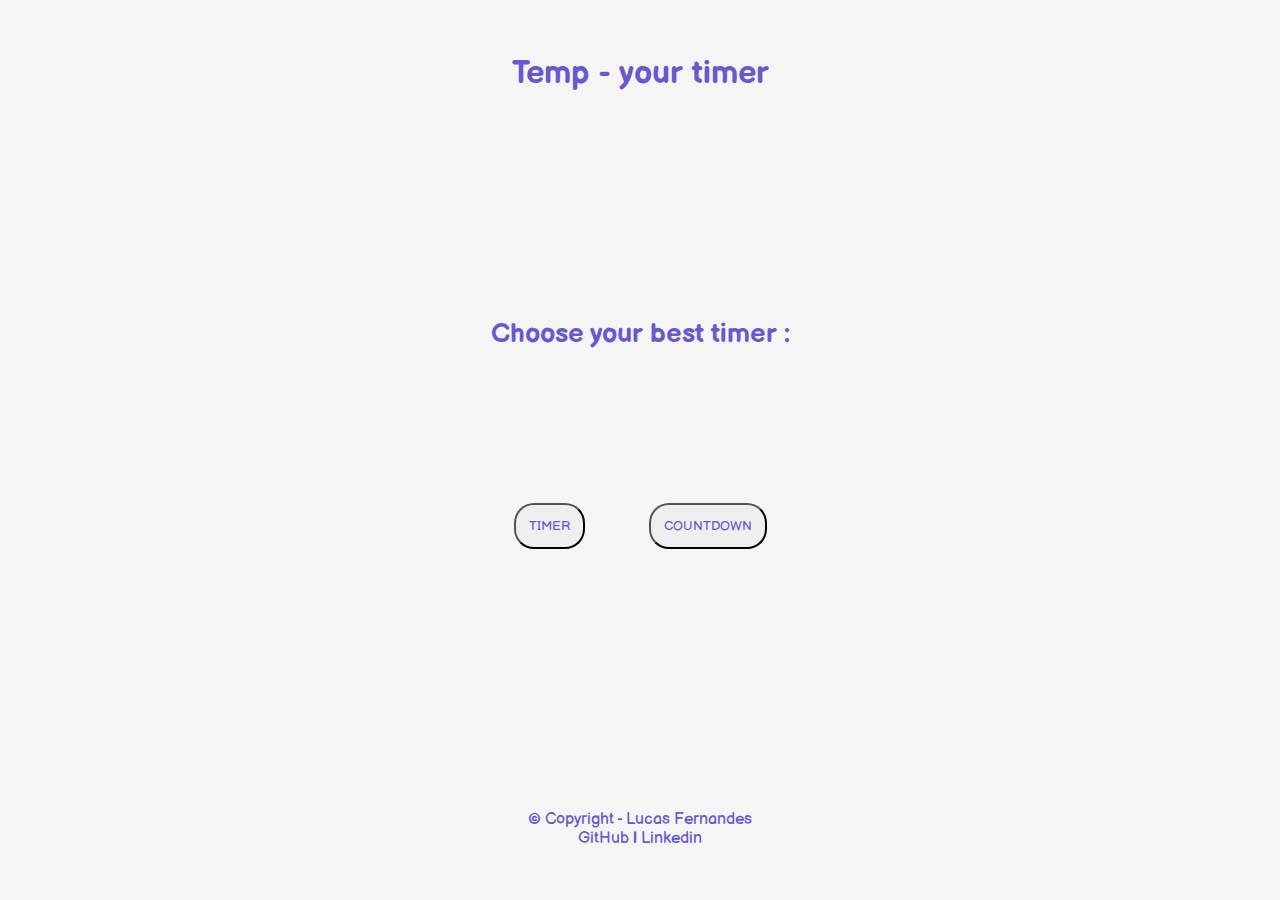
<file: index.html>
<!DOCTYPE html>
<html lang="pt-br">

<head>

  <meta charset="UTF-8">
  <meta name="viewport" content="width=device-width, initial-scale=1.0">

  <link rel="stylesheet" href="style.css">
  <link href="https://fonts.googleapis.com/css2?family=Balsamiq+Sans&display=swap" rel="stylesheet">

  <title>Temp</title>

</head>

<body>
  <div class="container">
    <header>
      <h1>Temp - your timer </h1>
    </header>

    <main>
      <h3>Choose your best timer :</h3>

      <button onclick="window.location.href='/pages/timer.html'">TIMER</button>
        <strong></strong>   
      <button onclick="window.location.href='/pages/countdown.html'">COUNTDOWN</button>

    </main>

    <footer>
      <p>© Copyright - Lucas Fernandes</p>
  
      <a href="https://github.com/lucas-fernandes" target="_blank">GitHub</a>
        <strong>|</strong> 
      <a href="https://www.linkedin.com/in/lucas-fernandes-223a18165/" target="_blank">Linkedin</a>
    </footer>
  </div>
</body>

</html>
</file>
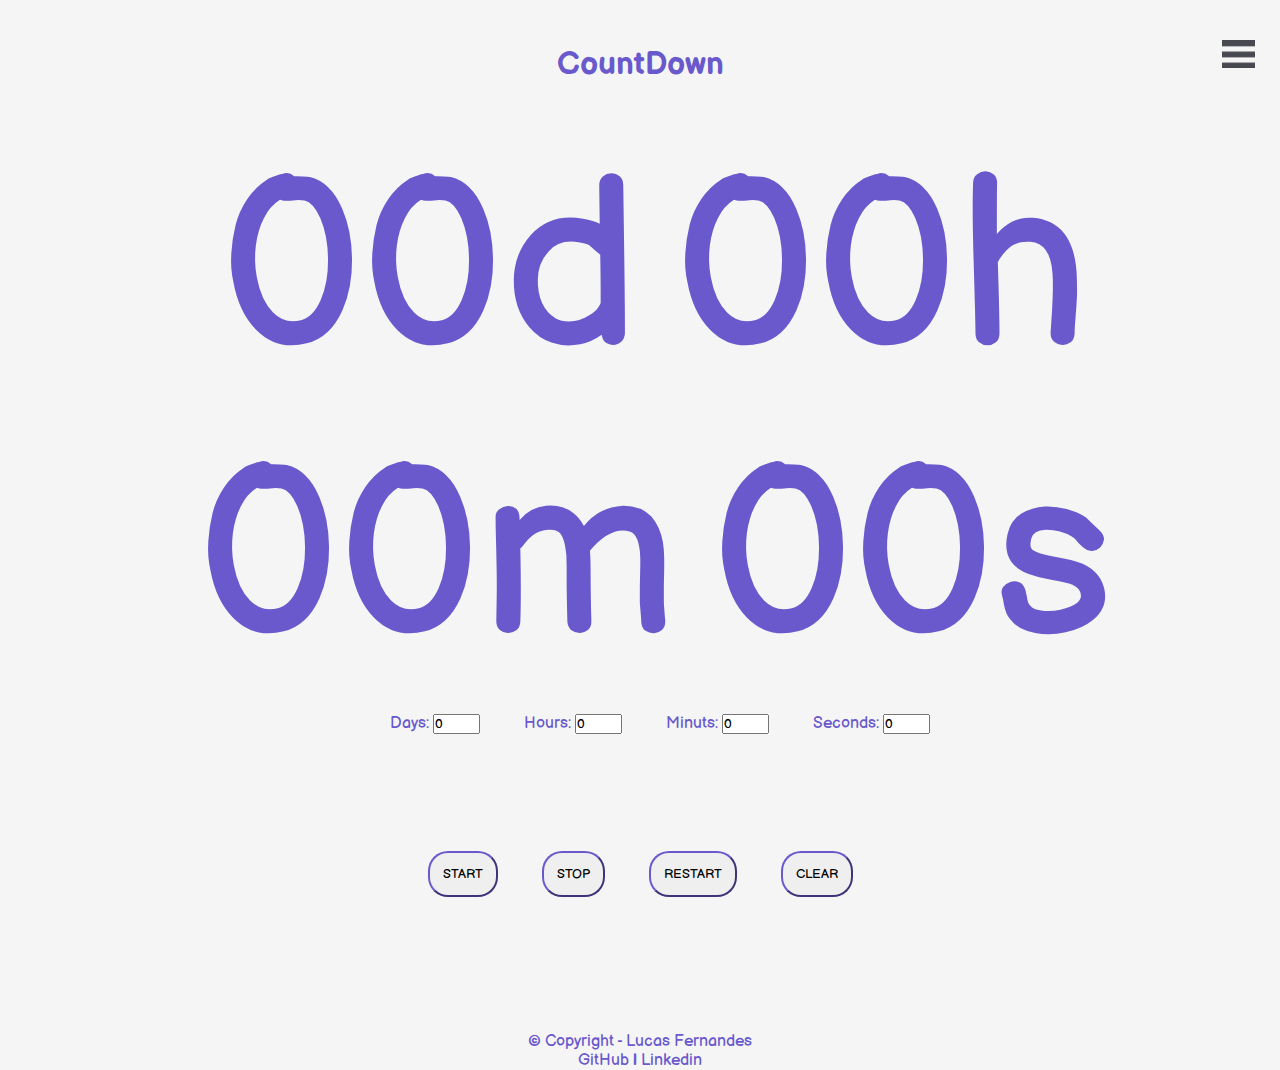
<file: pages/countdown.html>
<!DOCTYPE html>
<html lang="pt-br">

<head>

  <meta charset="UTF-8">
  <meta name="viewport" content="width=device-width, initial-scale=1.0">

  <link rel="stylesheet" href="/styles/styleCountdown.css">
  <link href="https://fonts.googleapis.com/css2?family=Balsamiq+Sans&display=swap" rel="stylesheet">

  <title>Temp</title>

</head>

<body>
  <div class="container">
    <header>
      <h1>CountDown</h1>

      <input id="check" type="checkbox">
      <label id="icon" for="check">
        <img src="/img/menu.png">
      </label>

        <div class="barra">
          <nav>
            <a class="link" href="/index.html">Voltar</a>
            <a class="link" onclick="mudaCor()">Tema</a>
            <a class="link">
              <p id="themeImage">
                <input id="image" type="file" name="image" accept="image/png, image/jpeg"/>
              </p>
            </a>
          </nav>
        </div>
    </header>

    <main>
      <div id="styleTimes">
        <span id="daysTime">00d</span> 
        <span id="hoursTime">00h</span> 
        <span id="minutsTime">00m</span> 
        <span id="secondsTime">00s</span> 
      </div>

      <div id="inputs">
        <label class="margin" for="days">Days:</label>
        <input id="days" type="number" min="0" max="30" placeholder="Days" value="0">

        <label for="hours">Hours:</label>
        <input id="hours" type="number" min="0" max="23" placeholder="Hours" value="0">

        <label class="margin" for="minuts">Minuts:</label>
        <input id="minuts" type="number" min="0" max="59" placeholder="Minuts" value="0">

        <label for="seconds">Seconds:</label>
        <input id="seconds" type="number" min="0" max="59" placeholder="Seconds" value="0">
      </div>

      <div id="buttons">
        <button id="start" onclick="start()">START</button>
        <button id="stop" onclick="stop()">STOP</button>
        <button id="restart" onclick="restart()">RESTART</button>
        <button id="clear" onclick="location.reload()">CLEAR</button>
      </div>
    </main>

    <footer>
      <div id="copy">
        <p>© Copyright - Lucas Fernandes</p>
  
        <a id="cg" href="https://github.com/lucas-fernandes" target="_blank">GitHub</a>
          <strong>|</strong> 
        <a id="cl" href="https://www.linkedin.com/in/lucas-fernandes-223a18165/" target="_blank">Linkedin</a>
      </div>
    </footer>
  </div>

  <script src="http://code.jquery.com/jquery-3.5.1.min.js" crossorigin="anonymous"></script>
  <script src="/scripts/scriptCountdown.js"></script>
</body>

</html>
</file>
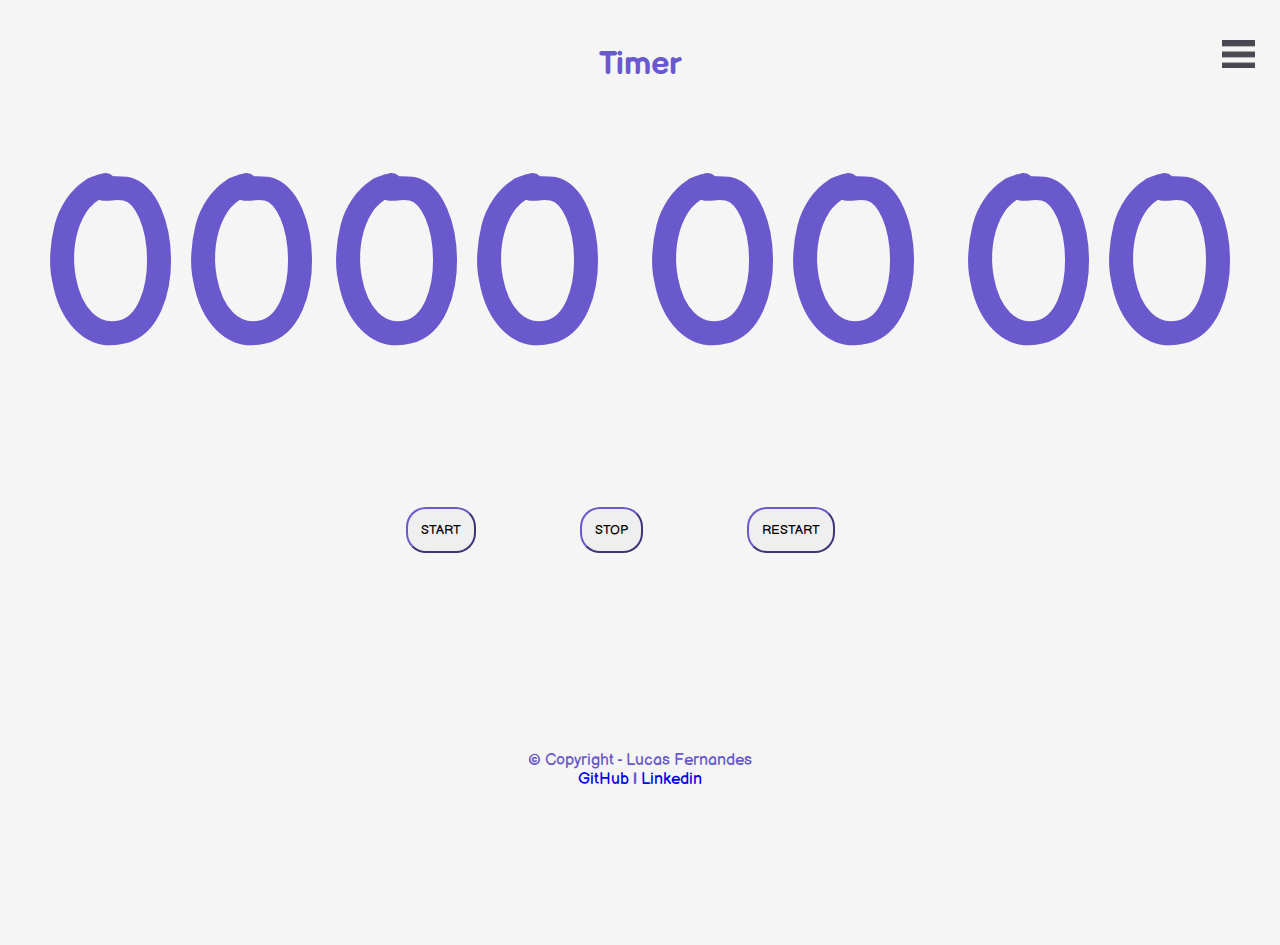
<file: pages/timer.html>
<!DOCTYPE html>
<html lang="pt-br">

<head>

  <meta charset="UTF-8">
  <meta name="viewport" content="width=device-width, initial-scale=1.0">

  <link rel="stylesheet" href="/styles/styleTimer.css">
  <link href="https://fonts.googleapis.com/css2?family=Balsamiq+Sans&display=swap" rel="stylesheet">

  <title>Temp</title>

</head>

<body>
  <div class="container">
    <header>
      <h1>Timer</h1>

      <input id="check" type="checkbox">
      <label id="icon" for="check">
        <img src="/img/menu.png">
      </label>

        <div class="barra">
          <nav>
            <a class="link" href="/index.html">Voltar</a>
            <a class="link" onclick="mudaCor()">Tema</a>
            <a class="link">
              <p id="themeImage">
                <input id="image" type="file" name="image" accept="image/png, image/jpeg"/>
              </p>
            </a>
          </nav>
        </div>
    </header>

    <main>
      <div class="styleTimes">
        <span id="daysTime">00</span>
        <span id="hoursTime">00</span>
        <span id="minutsTime">00</span> 
        <span id="secondsTime">00</span> 
      </div>

      <div id="buttons">
        <button id="start" onclick="start()">START</button>
          <strong></strong>
        <button id="stop" onclick="stop()">STOP</button>
          <strong></strong>
        <button id="restart" onclick="location.reload()">RESTART</button>
      </div>
    </main>

    <footer>
      <div id="copy">
        <p>© Copyright - Lucas Fernandes</p>
  
        <a id="cg" href="https://github.com/lucas-fernandes" target="_blank">GitHub</a>
          <strong>|</strong> 
        <a id="cl" href="https://www.linkedin.com/in/lucas-fernandes-223a18165/" target="_blank">Linkedin</a>
      </div>
    </footer>
  </div>

  <script src="http://code.jquery.com/jquery-3.5.1.min.js" crossorigin="anonymous"></script>
  <script src="/scripts/scriptTimer.js"></script>
</body>

</html>
</file>
<file: style.css>
*{
  padding: 0;
  margin: 0;
  font-family: 'Balsamiq Sans', cursive;
  color: #6959CD;
}
body, html{
  background-color: #F5F5F5;
  text-align: center;
}

body header h1{
  margin-top: 6vh;
}

body main h3{
  margin-top: 25vh;
  font-size: 20pt;
}

body main button{
  margin-top: 17vh;
  padding: 13px;
  border-radius: 20px;
}
body main button:hover{
  color: white;
  background-color: #6959CD;
}

body main strong{
  margin: 0px 30px;
}

body footer{
  margin-top: 29vh;
}
body footer a{
  text-decoration: none;
}
body footer a:hover{
  color: black;
}
</file>
<file: styles/styleCountdown.css>
*{
  padding: 0;
  margin: 0;
  font-family: 'Balsamiq Sans', cursive;
  text-decoration: none;
}
body, html{
  height: 100%;
  width: 100%;
}
body{
  color: #6959CD;
  background-color: #F5F5F5;
  text-align: center;
  overflow-x: hidden;
}
.hover {
  @extend :hover;
}



.container header h1{
  margin-top: 5vh;
}


.container header #check{
  display: none;
}.container header #check:checked ~ .barra{
  transform: translateX(-300px);
}.container header #check:checked ~ #icon{
  transform: translateX(-240px);
  transition: .2s;
}
.container header #check:checked ~ .barra nav a .link{
  opacity: 1;
  margin-top: 0;
  transition-delay: .2s;
}

.container header #icon{
  cursor: pointer;
  padding: 15px;
  position: absolute;
  top: 25px;
  right: 10px;
  z-index: 1;
}

.container header .barra{
  position: absolute;
  height: 50%;
  width: 300px;
  right: -300px;
  background-color: #fffafa;
  transition: all .2s linear;
  border-radius: 10px;
}

.container header div nav{
  background-color: #fffafa;
  width: 100%;
  position: absolute;
  margin-top: 0px;
}
.container header div nav a{
  text-decoration: none;
  display: block;
  margin-top: 1px;
}

.container header div nav .link{
  background-color: #fffafa;
  color: #9370db;
  cursor: pointer;
  padding: 20px;
  transition: all .2s linear;
  border-bottom: 2px solid #9370db;
  opacity: 1;
}.container header div nav .link:hover{
  background-color: #9370db;
  color: #fffafa;
  border-bottom: 2px solid #fffafa;
  transition: 1s;
}



.container main{
  margin-top: 5vh;
}
.container main #styleTimes{
  margin-top: 3vh;
}.container main #styleTimes span{
  font-size: 15em;
}.container main #styleTimes #minutsTime{
 margin: 0px 30px; 
}.container main #styleTimes #daysTime{
 margin: 0px 30px; 
}

.container main #inputs{
  margin-top: 1vh;
}.container main #inputs #minuts{
  margin: 0px 40px 0px 0px;
}.container main #inputs .margin{
  margin: 0px 0px 0px 40px;
}.container main #inputs #days{
  margin: 0px 40px 0px 0px;
}.container main #inputs .margin{
  margin: 0px 0px 0px 40px;
}




.container main #buttons{
  margin-top: 13vh;
}

.container main button{
  padding: 13px;
  border-radius: 20px;
  border-color: #6959CD;
  text-decoration: none;
}

.container main #buttons strong{
  margin: 0px 30px;
}.container main #buttons #stop{
  margin: 0px 20px 0px 40px;
}.container main #buttons #restart{
  margin: 0px 40px 0px 20px;
}.container main #start:hover{
  color: white;
  background-color: green;
}.container main #stop:hover{
  color: white;
  background-color: red;
}.container main #restart:hover{
  color: white;
  background-color: blue;
}.container main #clear:hover{
  color: white;
  background-color: yellow;
}


.container footer #copy{
  margin-top: 15vh;
}
.container footer a{
  text-decoration: none;
  color: #6959CD;
}.container footer a:hover{
  color: blue;
}
</file>
<file: styles/styleTimer.css>
*{
  padding: 0;
  margin: 0;
  font-family: 'Balsamiq Sans', cursive;
  text-decoration: none;
}
body, html{
  height: 100%;
  width: 100%;
}
body{
  color: #6959CD;
  background-color: #F5F5F5;
  text-align: center;
  overflow-x: hidden;
}
.hover {
  @extend :hover;
}



.container header h1{
  margin-top: 5vh;
}


.container header #check{
  display: none;
}.container header #check:checked ~ .barra{
  transform: translateX(-300px);
}.container header #check:checked ~ #icon{
  transform: translateX(-240px);
  transition: .2s;
}
.container header #check:checked ~ .barra nav a .link{
  opacity: 1;
  margin-top: 0;
  transition-delay: .2s;
}

.container header #icon{
  cursor: pointer;
  padding: 15px;
  position: absolute;
  top: 25px;
  right: 10px;
  z-index: 1;
}

.container header .barra{
  position: absolute;
  height: 50%;
  width: 300px;
  right: -300px;
  background-color: #fffafa;
  transition: all .2s linear;
  border-radius: 10px;
}

.container header div nav{
  background-color: #fffafa;
  width: 100%;
  position: absolute;
  margin-top: 0px;
}
.container header div nav a{
  text-decoration: none;
  display: block;
  margin-top: 1px;
}

.container header div nav .link{
  background-color: #fffafa;
  color: #9370db;
  cursor: pointer;
  padding: 20px;
  transition: all .2s linear;
  border-bottom: 2px solid #9370db;
  opacity: 1;
}.container header div nav .link:hover{
  background-color: #9370db;
  color: #fffafa;
  border-bottom: 2px solid #fffafa;
  transition: 1s;
}



.container main{
  margin-top: 5vh;
}

.container main .styleTimes{
  margin-top: 3vh;
}.container main .styleTimes span{
  font-size: 15em;
}.container main .styleTimes #minutsTime{
 margin: 0px 30px; 
}

.container main #inputs{
  margin-top: 1vh;
}.container main #inputs #minuts{
  margin: 0px 40px 0px 0px;
}.container main #inputs .minuts{
  margin: 0px 0px 0px 40px;
}

.container main button{
  margin-top: 10vh;
  padding: 13px;
  border-radius: 20px;
  border-color: #6959CD;
  text-decoration: none;
}.container main #buttons strong{
  margin: 0px 30px;
}.container main #buttons #stop{
  margin: 0px 20px 0px 40px;
}.container main #buttons #restart{
  margin: 0px 40px 0px 20px;
}.container main #start:hover{
  color: white;
  background-color: green;
}.container main #stop:hover{
  color: white;
  background-color: red;
}.container main #restart:hover{
  color: white;
  background-color: blue;
}.container main #clear:hover{
  color: white;
  background-color: yellow;
}


.container footer #copy{
  margin-top: 22vh;
}.container footer a{
  text-decoration: none;
}.container footer a:hover{
  color: black;
}
</file>
